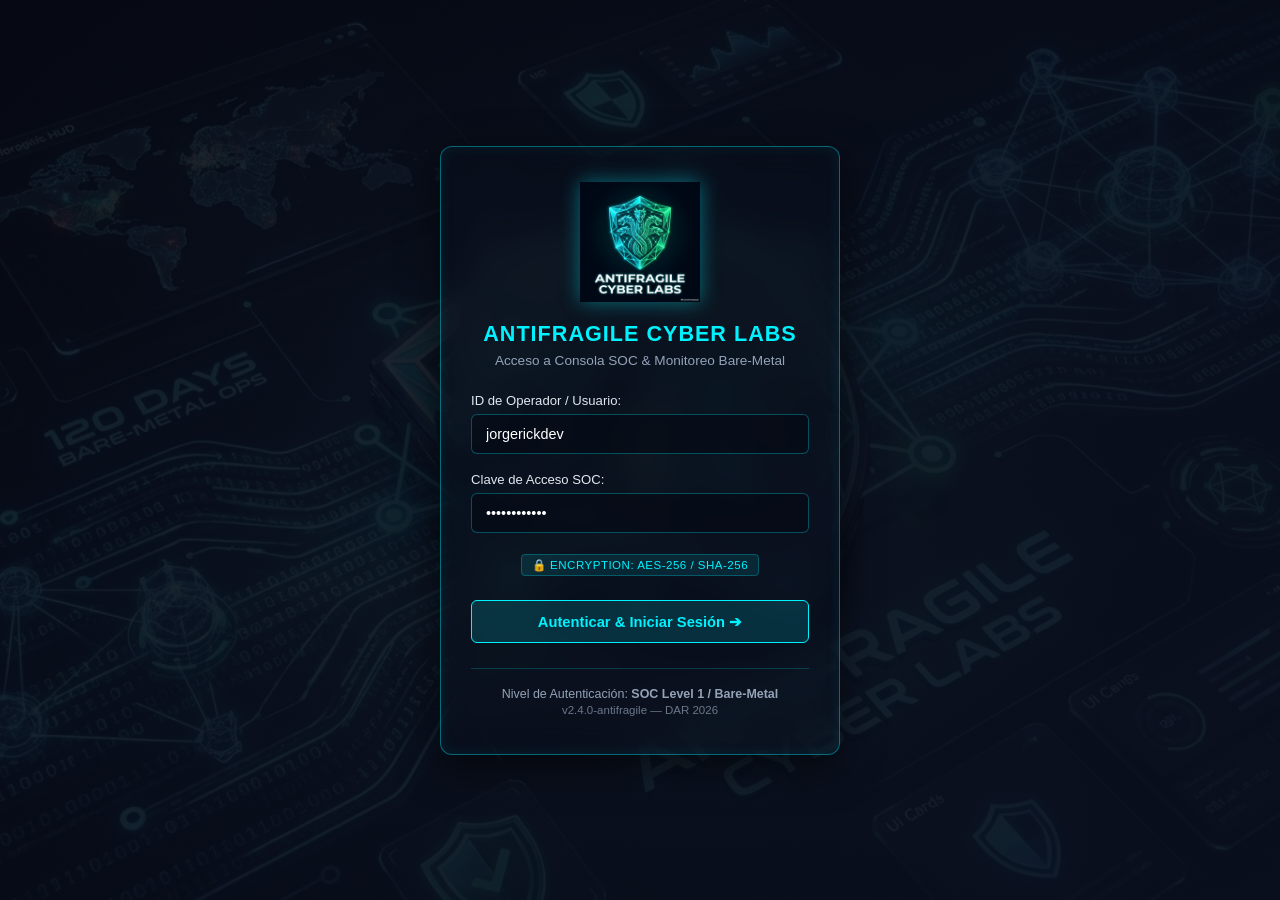
<file: index.html>
<!DOCTYPE html>
<html lang="es">
<head>
    <meta charset="UTF-8">
    <meta name="viewport" content="width=device-width, initial-scale=1.0">
    <title>Antifragile Cyber Labs | Acceso SOC</title>
    <!-- Estilos globales y de acceso -->
    <link rel="stylesheet" href="assets/css/global.css">
    <link rel="stylesheet" href="assets/css/index.css">
</head>
<body class="cuerpo-login">

    <div class="contenedor-login">
        <!-- Tarjeta de Acceso con Glassmorphism -->
        <main class="tarjeta-login">
            <div class="encabezado-login">
                <img src="assets/img/antifragile_cyber_labs_logo.png" alt="Logo Antifragile Cyber Labs" class="logo-login" width="120">
                <h1>ANTIFRAGILE CYBER LABS</h1>
                <p class="subtitulo-login">Acceso a Consola SOC & Monitoreo Bare-Metal</p>
            </div>

            <form action="dashboard.html" method="GET" class="formulario-login">
                <div class="grupo-campo">
                    <label for="usuario">ID de Operador / Usuario:</label>
                    <input type="text" id="usuario" name="usuario" value="jorgerickdev" required placeholder="Ej. jorgerickdev">
                </div>

                <div class="grupo-campo">
                    <label for="password">Clave de Acceso SOC:</label>
                    <input type="password" id="password" name="password" value="••••••••••••" required placeholder="Ingresa tu credencial">
                </div>

                <div class="bloque-estado-credencial">
                    <span class="badget-seguridad">🔒 ENCRYPTION: AES-256 / SHA-256</span>
                </div>

                <button type="submit" class="boton-ingresar">Autenticar & Iniciar Sesión ➔</button>
            </form>

            <footer class="pie-login">
                <p>Nivel de Autenticación: <strong>SOC Level 1 / Bare-Metal</strong></p>
                <p class="version-sistema">v2.4.0-antifragile — DAR 2026</p>
            </footer>
        </main>
    </div>

</body>
</html>
</file>
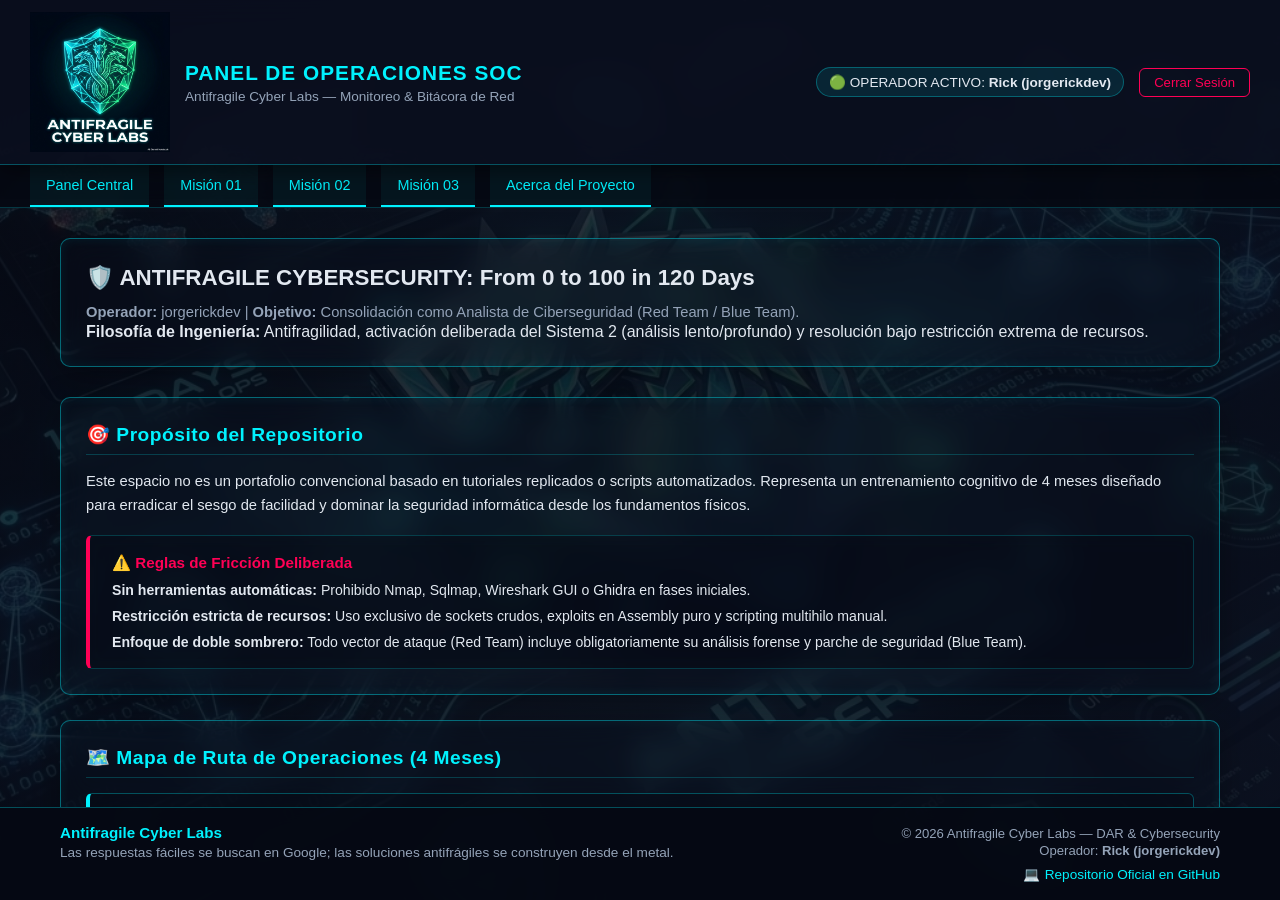
<file: acerca.html>
<!DOCTYPE html>
<html lang="es">
<head>
    <meta charset="UTF-8">
    <meta name="viewport" content="width=device-width, initial-scale=1.0">
    <title>Antifragile Cyber Labs | Acerca del Proyecto</title>
    <!-- Estilos globales, de dashboard y específicos de acerca -->
    <link rel="stylesheet" href="assets/css/global.css">
    <link rel="stylesheet" href="assets/css/dashboard.css">
    <link rel="stylesheet" href="assets/css/acerca.css">
</head>
<body class="cuerpo-dashboard cuerpo-acerca">

    <!-- Encabezado principal del panel (Fijo) -->
    <header class="encabezado-dashboard">
        <div class="bloque-identidad">
            <img src="assets/img/antifragile_cyber_labs_logo.png" alt="Logo Antifragile Cyber Labs" class="logo-dashboard" width="140">
            <div>
                <h1>PANEL DE OPERACIONES SOC</h1>
                <p>Antifragile Cyber Labs — Monitoreo & Bitácora de Red</p>
            </div>
        </div>
        <div class="bloque-operador">
            <span class="etiqueta-estado">🟢 OPERADOR ACTIVO: <strong>Rick (jorgerickdev)</strong></span>
            <a href="index.html" class="boton-cerrar-sesion">Cerrar Sesión</a>
        </div>
    </header>

    <!-- Barra de navegación principal (Fija) -->
    <nav class="barra-navegacion">
        <ul class="menu-navegacion">
            <li><a href="dashboard.html" class="enlace-nav activo" >Panel Central</a></li>
            <li><a href="mision-01.html" class="enlace-nav activo">Misión 01</a></li>
            <li><a href="mision-02.html" class="enlace-nav activo">Misión 02</a></li>
            <li><a href="mision-03.html" class="enlace-nav activo">Misión 03</a></li>
            <li><a href="acerca.html" class="enlace-nav activo">Acerca del Proyecto</a></li>
        </ul>
    </nav>

    <!-- Contenedor Principal (Única área con scroll interno) -->
    <main class="contenedor-principal">

        <!-- Encabezado del Manifiesto -->
        <section class="panel-bienvenida">
            <h2>🛡️ ANTIFRAGILE CYBERSECURITY: From 0 to 100 in 120 Days</h2>
            <p class="texto-resumen">
                <strong>Operador:</strong> jorgerickdev | <strong>Objetivo:</strong> Consolidación como Analista de Ciberseguridad (Red Team / Blue Team).
            </p>
            <p class="texto-instruccion">
                <strong>Filosofía de Ingeniería:</strong> Antifragilidad, activación deliberada del Sistema 2 (análisis lento/profundo) y resolución bajo restricción extrema de recursos.
            </p>
        </section>

        <!-- Propósito y Reglas de Fricción Deliberada -->
        <section class="panel-acerca-detalle">
            <h3>🎯 Propósito del Repositorio</h3>
            <p>
                Este espacio no es un portafolio convencional basado en tutoriales replicados o scripts automatizados. Representa un entrenamiento cognitivo de 4 meses diseñado para erradicar el sesgo de facilidad y dominar la seguridad informática desde los fundamentos físicos.
            </p>
            
            <div class="tarjeta-friccion">
                <h4>⚠️ Reglas de Fricción Deliberada</h4>
                <ul>
                    <li><strong>Sin herramientas automáticas:</strong> Prohibido Nmap, Sqlmap, Wireshark GUI o Ghidra en fases iniciales.</li>
                    <li><strong>Restricción estricta de recursos:</strong> Uso exclusivo de sockets crudos, exploits en Assembly puro y scripting multihilo manual.</li>
                    <li><strong>Enfoque de doble sombrero:</strong> Todo vector de ataque (Red Team) incluye obligatoriamente su análisis forense y parche de seguridad (Blue Team).</li>
                </ul>
            </div>
        </section>

        <!-- Mapa de Ruta de Operaciones -->
        <section class="panel-acerca-detalle">
            <h3>🗺️ Mapa de Ruta de Operaciones (4 Meses)</h3>
            
            <ul class="lista-mapa-ruta">
                <li>
                    <strong>Mes 1: Redes y Protocolos Bare-Metal</strong>
                    <p>Disección de tráfico a nivel de bits y evasión manual de firewalls utilizando sockets crudos en Python sin librerías externas.</p>
                </li>
                <li>
                    <strong>Mes 2: Ingeniería Inversa & Análisis de Memoria</strong>
                    <p>Control del flujo de ejecución en memoria, desarrollo de shellcodes x86_64 limpios y técnicas de bypass anti-debugging con GDB y C.</p>
                </li>
                <li>
                    <strong>Mes 3: Hacking Web & Criptoanálisis</strong>
                    <p>Explotación de vulnerabilidades lógicas complejas, automatización de SQLi ciega y ruptura de cifrados simétricos.</p>
                </li>
                <li>
                    <strong>Mes 4: Red & Blue Team Ops</strong>
                    <p>Simulación de adversarios con implantes C2 de bajo nivel, análisis forense de memoria RAM y threat hunting militar.</p>
                </li>
            </ul>
        </section>

        <!-- Stack Tecnológico & Próximo Hito -->
        <section class="panel-acerca-detalle">
            <div class="contenedor-stack-hito">
                <div class="bloque-stack">
                    <h3>🛠️ Tecnologías y Lenguajes</h3>
                    <ul>
                        <li><strong>Python:</strong> Scripting defensivo, análisis de sockets y automatización.</li>
                        <li><strong>C & Assembly x86_64:</strong> Arquitectura física y explotación de memoria baja.</li>
                        <li><strong>Go / Rust:</strong> Agentes de seguridad concurrentes y evasión estática.</li>
                        <li><strong>Bash / Coreutils:</strong> Análisis forense rápido y tuberías de datos.</li>
                    </ul>
                </div>
                
                <div class="bloque-hito">
                <h3>🚀 Próximo Hito: Ring 0 & IA</h3>
                <p><strong>Cognitive-Kernel-Labs:</strong> Fusión de seguridad a nivel de kernel con inteligencia artificial nativa en entornos de fricción bare-metal.</p>
                <p style="margin-top: 12px; font-size: 0.85rem;">
                <a href="https://github.com/jorgerickdev/Cognitive-Kernel-Labs" target="_blank" rel="noopener noreferrer" style="color: var(--color-primario); text-decoration: none; font-weight: 600; display: inline-flex; align-items: center; gap: 6px; transition: color 0.3s ease;">
            💻 <span>Explorar Proyecto en GitHub &rarr;</span>
        </a>
    </p>

            </div>
        </section>

    </main>

    <!-- Pie de página institucional (Fijo) -->
    <footer class="pie-pagina">
        <div class="contenedor-pie">
            <div class="seccion-acerca">
                <h4>Antifragile Cyber Labs</h4>
                <p>Las respuestas fáciles se buscan en Google; las soluciones antifrágiles se construyen desde el metal.</p>
            </div>
            <div class="seccion-creditos">
                <p>&copy; 2026 Antifragile Cyber Labs — DAR & Cybersecurity</p>
                <p class="autor-pie">Operador: <strong>Rick (jorgerickdev)</strong></p>
                <p style="margin-top: 8px;">
                    <a href="https://github.com/jorgerickdev/antifragile-cybersecurity-labs" target="_blank" rel="noopener noreferrer" style="color: var(--color-primario); text-decoration: none; font-size: 0.85rem; display: inline-flex; align-items: center; gap: 5px;">
                        💻 <span>Repositorio Oficial en GitHub</span>
                    </a>
                </p>
            </div>
        </div>
    </footer>

</body>
</html>
</file>
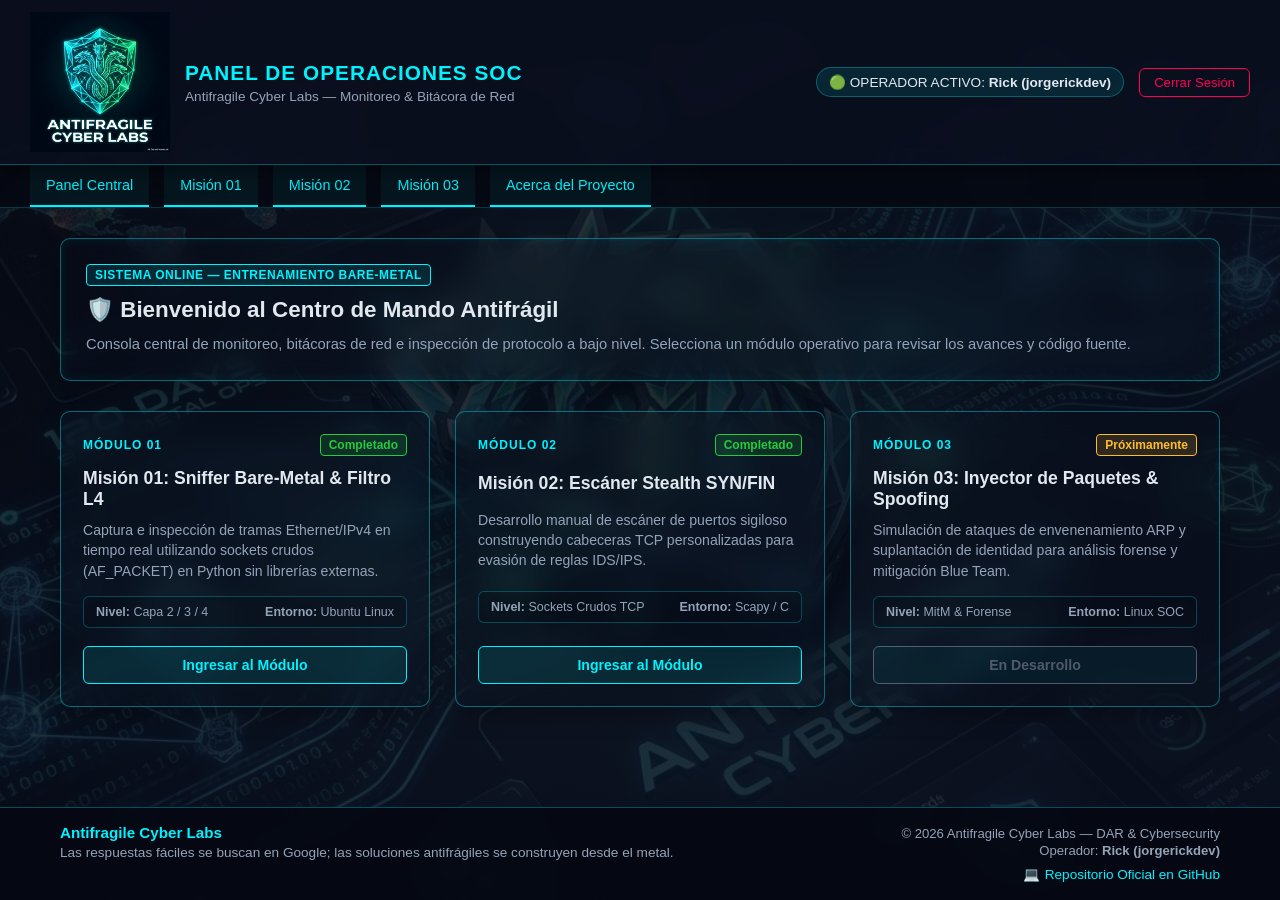
<file: dashboard.html>
<!DOCTYPE html>
<html lang="es">
<head>
    <meta charset="UTF-8">
    <meta name="viewport" content="width=device-width, initial-scale=1.0">
    <title>Antifragile Cyber Labs | Panel Central SOC</title>
    <!-- Estilos globales y específicos del Dashboard -->
    <link rel="stylesheet" href="assets/css/global.css">
    <link rel="stylesheet" href="assets/css/dashboard.css">
</head>
<body class="cuerpo-dashboard">

    <!-- Encabezado principal del panel (Fijo) -->
    <header class="encabezado-dashboard">
        <div class="bloque-identidad">
            <img src="assets/img/antifragile_cyber_labs_logo.png" alt="Logo Antifragile Cyber Labs" class="logo-dashboard" width="140">
            <div>
                <h1>PANEL DE OPERACIONES SOC</h1>
                <p>Antifragile Cyber Labs — Monitoreo & Bitácora de Red</p>
            </div>
        </div>
        <div class="bloque-operador">
            <span class="etiqueta-estado">🟢 OPERADOR ACTIVO: <strong>Rick (jorgerickdev)</strong></span>
            <a href="index.html" class="boton-cerrar-sesion">Cerrar Sesión</a>
        </div>
    </header>

    <!-- Barra de navegación principal (Fija) -->
    <nav class="barra-navegacion">
        <ul class="menu-navegacion">
            <li><a href="dashboard.html" class="enlace-nav activo">Panel Central</a></li>
            <li><a href="mision-01.html" class="enlace-nav activo">Misión 01</a></li>
            <li><a href="mision-02.html" class="enlace-nav activo">Misión 02</a></li>
            <li><a href="mision-03.html" class="enlace-nav activo">Misión 03</a></li>
            <li><a href="acerca.html" class="enlace-nav activo">Acerca del Proyecto</a></li>
        </ul>
    </nav>

    <!-- Contenedor Principal (Única área con scroll interno) -->
    <main class="contenedor-principal">

        <!-- Panel de Bienvenida y Estado del Sistema -->
        <section class="panel-bienvenida">
            <span class="badget-estado">SISTEMA ONLINE — ENTRENAMIENTO BARE-METAL</span>
            <h2>🛡️ Bienvenido al Centro de Mando Antifrágil</h2>
            <p class="texto-resumen">
                Consola central de monitoreo, bitácoras de red e inspección de protocolo a bajo nivel. Selecciona un módulo operativo para revisar los avances y código fuente.
            </p>
        </section>

        <!-- Tarjetas de Misiones de Operación -->
        <section class="seccion-misiones-grid">
            
            <!-- Misión 01 -->
            <article class="tarjeta-mision">
                <div class="encabezado-tarjeta">
                    <span class="tag-mision">MÓDULO 01</span>
                    <span class="estado-mision completado">Completado</span>
                </div>
                <h3>Misión 01: Sniffer Bare-Metal & Filtro L4</h3>
                <p>Captura e inspección de tramas Ethernet/IPv4 en tiempo real utilizando sockets crudos (AF_PACKET) en Python sin librerías externas.</p>
                <div class="metricas-tarjeta">
                    <span><strong>Nivel:</strong> Capa 2 / 3 / 4</span>
                    <span><strong>Entorno:</strong> Ubuntu Linux</span>
                </div>
                <a href="mision-01.html" class="boton-mision">Ingresar al Módulo</a>
            </article>

            <!-- Misión 02 -->
            <article class="tarjeta-mision">
                <div class="encabezado-tarjeta">
                    <span class="tag-mision">MÓDULO 02</span>
                    <span class="estado-mision completado">Completado</span>
                </div>
                <h3>Misión 02: Escáner Stealth SYN/FIN</h3>
                <p>Desarrollo manual de escáner de puertos sigiloso construyendo cabeceras TCP personalizadas para evasión de reglas IDS/IPS.</p>
                <div class="metricas-tarjeta">
                    <span><strong>Nivel:</strong> Sockets Crudos TCP</span>
                    <span><strong>Entorno:</strong> Scapy / C</span>
                </div>
                <a href="mision-02.html" class="boton-mision">Ingresar al Módulo</a>
            </article>

            <!-- Misión 03 -->
            <article class="tarjeta-mision">
                <div class="encabezado-tarjeta">
                    <span class="tag-mision">MÓDULO 03</span>
                    <span class="estado-mision pendiente">Próximamente</span>
                </div>
                <h3>Misión 03: Inyector de Paquetes & Spoofing</h3>
                <p>Simulación de ataques de envenenamiento ARP y suplantación de identidad para análisis forense y mitigación Blue Team.</p>
                <div class="metricas-tarjeta">
                    <span><strong>Nivel:</strong> MitM & Forense</span>
                    <span><strong>Entorno:</strong> Linux SOC</span>
                </div>
                <a href="mision-03.html" class="boton-mision deshabilitado">En Desarrollo</a>
            </article>

        </section>

    </main>

    <!-- Pie de página institucional (Fijo) -->
    <footer class="pie-pagina">
        <div class="contenedor-pie">
            <div class="seccion-acerca">
                <h4>Antifragile Cyber Labs</h4>
                <p>Las respuestas fáciles se buscan en Google; las soluciones antifrágiles se construyen desde el metal.</p>
            </div>
            <div class="seccion-creditos">
                <p>&copy; 2026 Antifragile Cyber Labs — DAR & Cybersecurity</p>
                <p class="autor-pie">Operador: <strong>Rick (jorgerickdev)</strong></p>
                <p style="margin-top: 8px;">
                    <a href="https://github.com/jorgerickdev/antifragile-cybersecurity-labs" target="_blank" rel="noopener noreferrer" style="color: var(--color-primario); text-decoration: none; font-size: 0.85rem; display: inline-flex; align-items: center; gap: 5px;">
                        💻 <span>Repositorio Oficial en GitHub</span>
                    </a>
                </p>
            </div>
        </div>
    </footer>

</body>
</html>
</file>
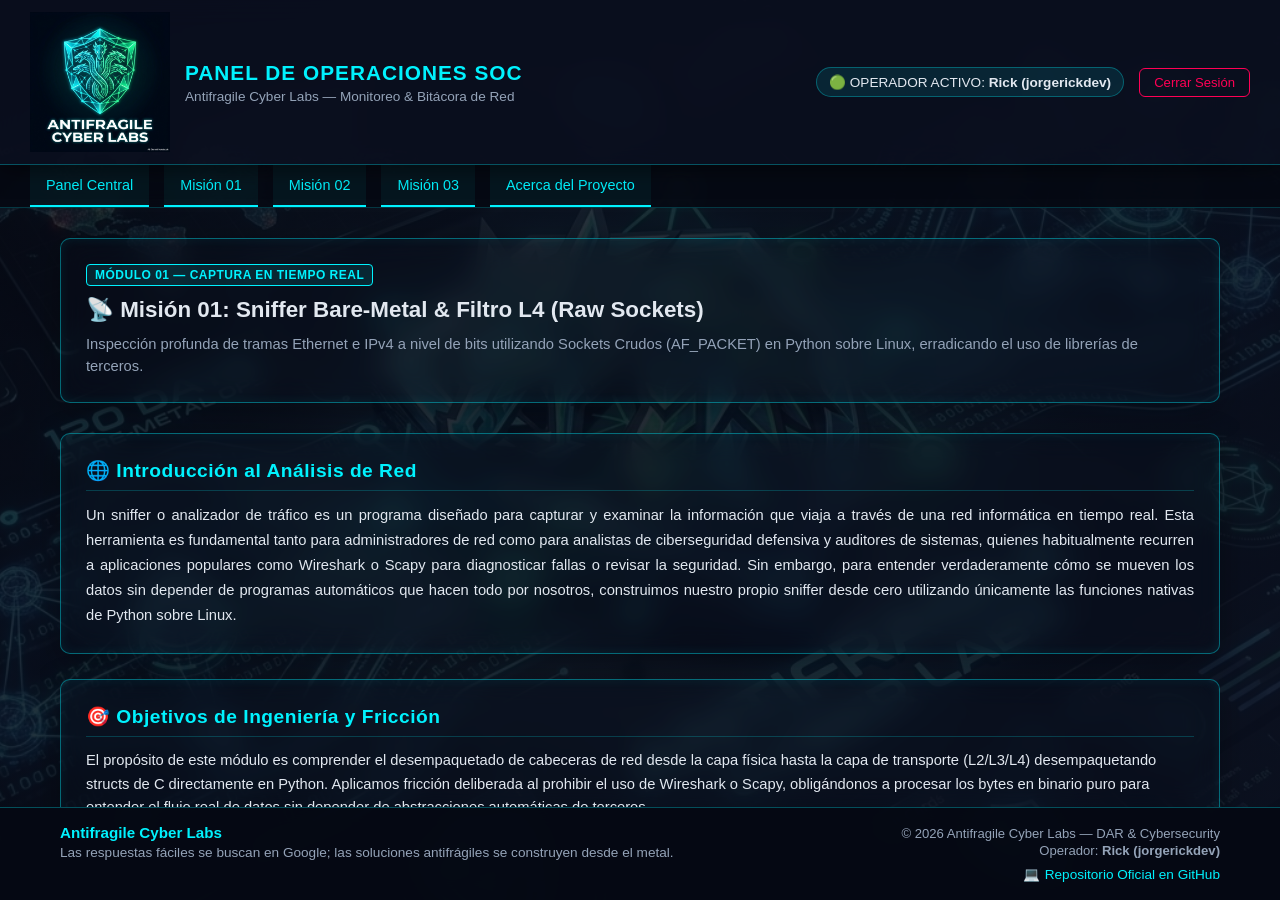
<file: mision-01.html>
<!DOCTYPE html>
<html lang="es">
<head>
    <meta charset="UTF-8">
    <meta name="viewport" content="width=device-width, initial-scale=1.0">
    <title>Antifragile Cyber Labs | Misión 01: Sniffer Bare-Metal</title>
    <!-- Estilos globales, de dashboard y específicos de misiones -->
    <link rel="stylesheet" href="assets/css/global.css">
    <link rel="stylesheet" href="assets/css/dashboard.css">
    <link rel="stylesheet" href="assets/css/misiones.css">
</head>
<body class="cuerpo-dashboard cuerpo-mision">

    <!-- Encabezado principal del panel (Fijo) -->
    <header class="encabezado-dashboard">
        <div class="bloque-identidad">
            <img src="assets/img/antifragile_cyber_labs_logo.png" alt="Logo Antifragile Cyber Labs" class="logo-dashboard" width="140">
            <div>
                <h1>PANEL DE OPERACIONES SOC</h1>
                <p>Antifragile Cyber Labs — Monitoreo & Bitácora de Red</p>
            </div>
        </div>
        <div class="bloque-operador">
            <span class="etiqueta-estado">🟢 OPERADOR ACTIVO: <strong>Rick (jorgerickdev)</strong></span>
            <a href="index.html" class="boton-cerrar-sesion">Cerrar Sesión</a>
        </div>
    </header>

    <!-- Barra de navegación principal (Fija) -->
    <nav class="barra-navegacion">
        <ul class="menu-navegacion">
            <li><a href="dashboard.html" class="enlace-nav activo">Panel Central</a></li>
            <li><a href="mision-01.html" class="enlace-nav activo">Misión 01</a></li>
            <li><a href="mision-02.html" class="enlace-nav activo">Misión 02</a></li>
            <li><a href="mision-03.html" class="enlace-nav activo">Misión 03</a></li>
            <li><a href="acerca.html" class="enlace-nav activo">Acerca del Proyecto</a></li>
        </ul>
    </nav>

    <!-- Contenedor Principal (Única área con scroll interno) -->
    <main class="contenedor-principal">

        <!-- Encabezado Principal de la Misión -->
        <section class="panel-bienvenida">
            <span class="badget-estado">MÓDULO 01 — CAPTURA EN TIEMPO REAL</span>
            <h2>📡 Misión 01: Sniffer Bare-Metal & Filtro L4 (Raw Sockets)</h2>
            <p class="texto-resumen">
                Inspección profunda de tramas Ethernet e IPv4 a nivel de bits utilizando Sockets Crudos (AF_PACKET) en Python sobre Linux, erradicando el uso de librerías de terceros.
            </p>
        </section>

        <!-- 1. Introducción al Análisis de Red -->
        <section class="panel-mision-detalle">
            <h3>🌐 Introducción al Análisis de Red</h3>
            <p class="texto-resumen" style="color: var(--color-texto); line-height: 1.7; text-align: justify;">
                Un sniffer o analizador de tráfico es un programa diseñado para capturar y examinar la información que viaja a través de una red informática en tiempo real. Esta herramienta es fundamental tanto para administradores de red como para analistas de ciberseguridad defensiva y auditores de sistemas, quienes habitualmente recurren a aplicaciones populares como Wireshark o Scapy para diagnosticar fallas o revisar la seguridad. Sin embargo, para entender verdaderamente cómo se mueven los datos sin depender de programas automáticos que hacen todo por nosotros, construimos nuestro propio sniffer desde cero utilizando únicamente las funciones nativas de Python sobre Linux.
            </p>
        </section>

        <!-- 2. Objetivos de Ingeniería y Fricción -->
        <section class="panel-mision-detalle">
            <h3>🎯 Objetivos de Ingeniería y Fricción</h3>
            <p style="margin-bottom: 15px;">
                El propósito de este módulo es comprender el desempaquetado de cabeceras de red desde la capa física hasta la capa de transporte (L2/L3/L4) desempaquetando structs de C directamente en Python. Aplicamos fricción deliberada al prohibir el uso de Wireshark o Scapy, obligándonos a procesar los bytes en binario puro para entender el flujo real de datos sin depender de abstracciones automáticas de terceros.
            </p>

            <div class="grid-conceptos">
                <div class="caja-concepto">
                    <h4>Ethernet (Capa 2)</h4>
                    <p>Desglose de MAC Origen, MAC Destino y EtherType (0x0800 para IPv4) directamente de la trama cruda.</p>
                </div>
                <div class="caja-concepto">
                    <h4>IP / TCP / UDP (Capa 3 y 4)</h4>
                    <p>Extracción manual de direcciones IP, números de puerto, banderas SYN/ACK y cálculo del Checksum sin Wireshark.</p>
                </div>
            </div>
        </section>

        <!-- 3. Código Fuente -->
        <section class="panel-mision-detalle">
            <h3>💻 Código Fuente: <code>sniffer.py</code></h3>
            
            <div class="tarjeta-friccion" style="margin-bottom: 20px;">
                <h4 style="color: var(--color-primario); margin-bottom: 10px;">¿Por qué desarrollamos este Sniffer en Python?</h4>
                <ol style="margin-left: 20px; color: var(--color-texto); line-height: 1.6; font-size: 0.88rem;">
                    <li><strong>Librería estándar nativa:</strong> Permite interactuar directamente con la interfaz del kernel Linux mediante llamadas a bajo nivel (<code>socket.AF_PACKET</code>) sin instalar paquetes de terceros.</li>
                    <li><strong>Manipulación binaria simplificada:</strong> El módulo nativo <code>struct</code> facilita la des-serialización de campos y cabeceras binarias (<code>struct.unpack</code>) con una sintaxis limpia e intuitiva.</li>
                    <li><strong>Desarrollo y prototipado ágil:</strong> Ofrece la velocidad ideal para laboratorios de auditoría y análisis forense rápido sin la complejidad de compilación manual de C.</li>
                </ol>
            </div>

            <pre class="bloque-codigo"><code>import socket
import struct
import sys

def main():
    # Validar argumento de puerto
    if len(sys.argv) < 2:
        print("Uso: sudo python3 sniffer.py <puerto>")
        sys.exit(1)
    filtro_puerto = int(sys.argv[1])

    try:
        conn = socket.socket(socket.AF_PACKET, socket.SOCK_RAW, socket.ntohs(3))
    except PermissionError:
        print("[-] Error: Se requieren privilegios de administrador (sudo).", file=sys.stderr)
        sys.exit(1)
    except AttributeError:
        print("[-] Error: AF_PACKET solo disponible en Linux.", file=sys.stderr)
        sys.exit(1)

    print(f"[+] Sniffer activo... Escuchando tráfico en el puerto {filtro_puerto}")

    while True:
        try:
            raw_data, addr = conn.recvfrom(65535)
        except KeyboardInterrupt:
            print("\n[+] Sniffer detenido por el usuario.")
            break

        if len(raw_data) < 14:
            continue

        # Cabecera Ethernet (14 bytes)
        eth_header = raw_data[:14]
        dest_mac, src_mac, eth_proto = struct.unpack('!6s6sH', eth_header)

        def format_mac(bytes_addr):
            return ':'.join(f'{b:02x}' for b in bytes_addr)

        # IPv4 (EtherType 0x0800)
        if eth_proto == 0x0800 and len(raw_data) >= 34:
            ip_header_raw = raw_data[14:34]
            ip_data = struct.unpack('!BBHHHBBH4s4s', ip_header_raw)

            version_ihl = ip_data[0]
            version = version_ihl >> 4
            ihl = (version_ihl & 0xF) * 4
            ttl = ip_data[5]
            protocol = ip_data[6]
            src_ip = socket.inet_ntoa(ip_data[8])
            dest_ip = socket.inet_ntoa(ip_data[9])

            proto_name = "OTRO"
            if protocol == 1:
                proto_name = "ICMP"
            elif protocol == 6:
                proto_name = "TCP"
            elif protocol == 17:
                proto_name = "UDP"

            src_port = dest_port = None

            # Extraer puertos si es TCP o UDP
            if protocol == 6 and len(raw_data) >= 14 + ihl + 20:
                tcp_header = raw_data[14+ihl:14+ihl+20]
                src_port, dest_port = struct.unpack('!HH', tcp_header[:4])
            elif protocol == 17 and len(raw_data) >= 14 + ihl + 8:
                udp_header = raw_data[14+ihl:14+ihl+8]
                src_port, dest_port = struct.unpack('!HH', udp_header[:4])

            # Filtrar por puerto
            if src_port == filtro_puerto or dest_port == filtro_puerto:
                print(f"\n[+] Trama Detectada:")
                print(f"    |- MAC Origen: {format_mac(src_mac)} -> MAC Destino: {format_mac(dest_mac)}")
                print(f"    |- IP Versión: {version} | Tamaño Cabecera: {ihl} bytes | TTL: {ttl}")
                print(f"    |- Protocolo: {proto_name} ({protocol})")
                print(f"    |- Ruta: {src_ip}:{src_port} -> {dest_ip}:{dest_port}")

if __name__ == "__main__":
    main()</code></pre>
        </section>

        <!-- 4. Bitácora de Salida SOC & Análisis Forense -->
        <section class="panel-mision-detalle">
            <h3>📊 Bitácora de Salida SOC & Análisis Forense</h3>

            <h4 style="color: var(--color-texto); margin-top: 15px; margin-bottom: 10px;">Montaje del Laboratorio de Prácticas</h4>
            <p>
                Para validar el funcionamiento del <em>sniffer</em> en un escenario real de red local, se estructuró un laboratorio físico compuesto por tres dispositivos:
            </p>
            <ol style="margin-left: 20px; color: var(--color-secundario); line-height: 1.6; font-size: 0.9rem; margin-bottom: 20px;">
                <li><strong>Tablet Android (Servidor Web):</strong> Se alojó una página web básica mediante un servidor HTTP local (IP <code>192.168.1.50</code>), haciéndola accesible para cualquier dispositivo dentro de la misma red Wi-Fi.</li>
                <li><strong>Laptop Windows 11 (Cliente Web):</strong> Actuó como el dispositivo cliente (IP <code>192.168.1.75</code>), generando peticiones web (HTTP GET en el puerto 80) dirigidas hacia la dirección IP de la tablet Android.</li>
                <li><strong>Laptop Ubuntu Linux (Nodo Sniffer SOC):</strong> Ejecutó el script <code>sniffer.py</code> en modo promiscuo (IP <code>192.168.1.100</code>), interceptando e inspeccionando las tramas binarias que circulaban por el medio físico sin interferir en la comunicación.</li>
            </ol>

            <h4 style="color: var(--color-texto); margin-bottom: 15px;">Diagrama del Laboratorio</h4>
                <div style="text-align: center; margin-bottom: 25px;">
                <img src="./assets/img/laboratorio_sniffer.png" alt="Laboratorio del Sniffer" style="width: 100%; max-width: 800px; height: auto; border-radius: 8px; border: 1px solid rgba(0, 242, 254, 0.4); box-shadow: 0 4px 20px rgba(0,0,0,0.5); display: block; margin: 0 auto;">
</div>

            <h4 style="color: var(--color-texto); margin-bottom: 10px;">Resultados de las Pruebas de Captura</h4>
            <div class="bloque-log-terminal">
                <div class="encabezado-log">REGISTRO DE CAPTURA EN LINUX UBUNTU (AF_PACKET) — PUERTO 80</div>
                <pre class="log-contenido">$ sudo python3 sniffer.py 80
[+] Sniffer activo... Escuchando tráfico en el puerto 80

[+] Trama Detectada:
    |- MAC Origen: A4:BB:6D:4E:10:99 -> MAC Destino: 00:15:5D:01:AF:22
    |- IP Versión: 4 | Tamaño Cabecera: 20 bytes | TTL: 128
    |- Protocolo: TCP (6)
    |- Ruta: 192.168.1.75:54322 -> 192.168.1.50:80

[+] Trama Detectada:
    |- MAC Origen: 00:15:5D:01:AF:22 -> MAC Destino: A4:BB:6D:4E:10:99
    |- IP Versión: 4 | Tamaño Cabecera: 20 bytes | TTL: 64
    |- Protocolo: TCP (6)
    |- Ruta: 192.168.1.50:80 -> 192.168.1.75:54322</pre>
            </div>

            <div class="caja-concepto" style="margin-top: 20px; border-left: 4px solid var(--color-exito);">
                <h4 style="color: var(--color-exito);">Explicación del Resultado</h4>
                <p>
                    El sniffer capturó exitosamente el intercambio bidireccional de paquetes HTTP en el puerto 80 entre el cliente Windows 11 y el servidor Android, validando la inspección de tramas Ethernet e IP sin alterar la comunicación.
                </p>
            </div>
        </section>

        <!-- 5. Conclusión de Defensa (Blue Team) -->
        <section class="panel-mision-detalle">
            <h3>🛡️ Conclusión de Defensa (Blue Team)</h3>
            <div class="tarjeta-friccion blue-team-note">
                <p style="color: var(--color-texto); line-height: 1.6; font-size: 0.92rem; margin: 0;">
                    El análisis de sockets crudos revela la huella exacta de conexiones iniciadas en la red local. Al inspeccionar manualmente las banderas TCP (SYN/ACK), el analista SOC puede detectar barridos de puertos y anomalías en la capa de red antes de que lleguen al espacio de usuario.
                </p>
            </div>
        </section>

    </main>

    <!-- Pie de página institucional (Fijo) -->
    <footer class="pie-pagina">
        <div class="contenedor-pie">
            <div class="seccion-acerca">
                <h4>Antifragile Cyber Labs</h4>
                <p>Las respuestas fáciles se buscan en Google; las soluciones antifrágiles se construyen desde el metal.</p>
            </div>
            <div class="seccion-creditos">
                <p>&copy; 2026 Antifragile Cyber Labs — DAR & Cybersecurity</p>
                <p class="autor-pie">Operador: <strong>Rick (jorgerickdev)</strong></p>
                <p style="margin-top: 8px;">
                    <a href="https://github.com/jorgerickdev/antifragile-cybersecurity-labs" target="_blank" rel="noopener noreferrer" style="color: var(--color-primario); text-decoration: none; font-size: 0.85rem; display: inline-flex; align-items: center; gap: 5px;">
                        💻 <span>Repositorio Oficial en GitHub</span>
                    </a>
                </p>
            </div>
        </div>
    </footer>

</body>
</html>
</file>
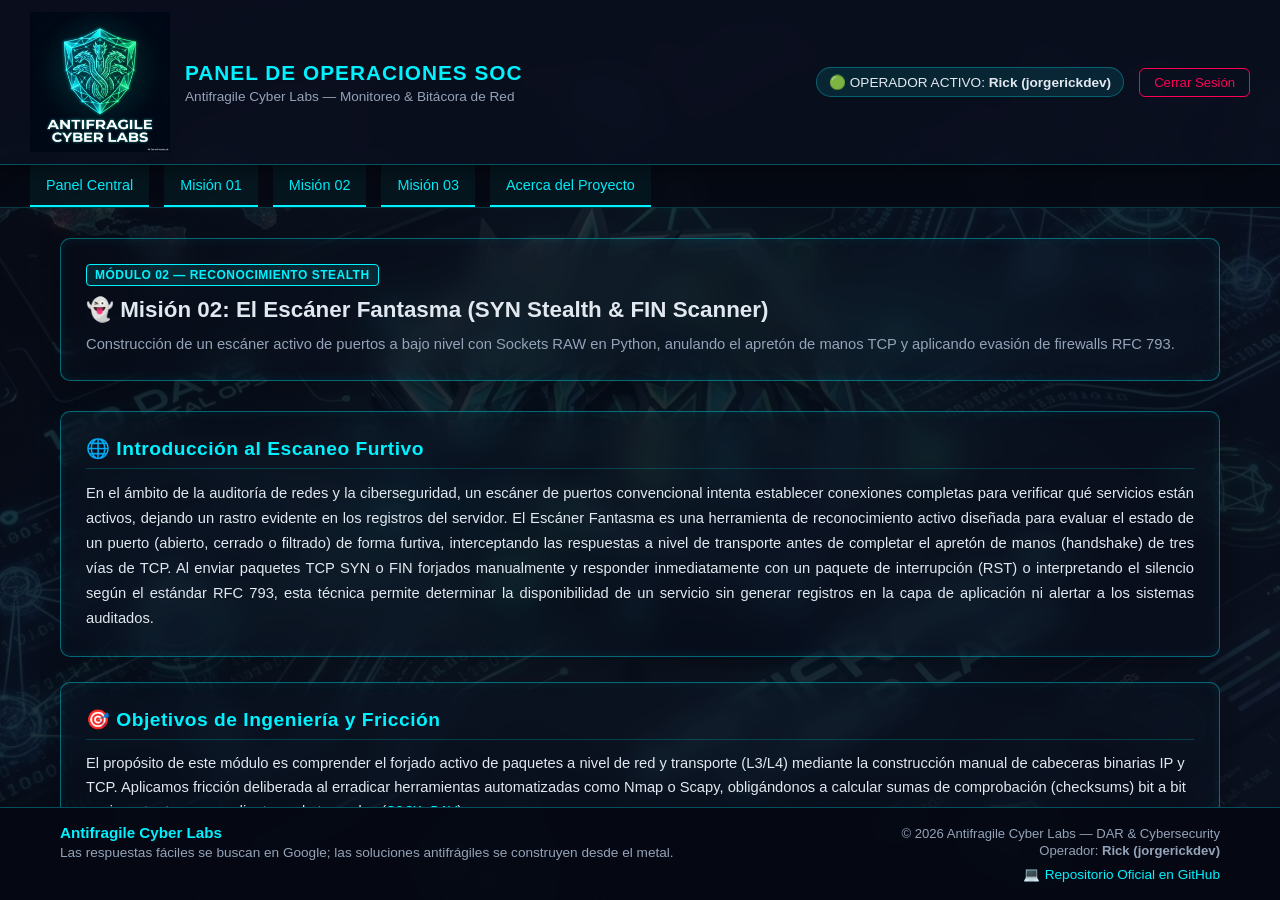
<file: mision-02.html>
<!DOCTYPE html>
<html lang="es">
<head>
    <meta charset="UTF-8">
    <meta name="viewport" content="width=device-width, initial-scale=1.0">
    <title>Antifragile Cyber Labs | Misión 02: El Escáner Fantasma</title>
    <!-- Estilos globales, de dashboard y específicos de misiones -->
    <link rel="stylesheet" href="assets/css/global.css">
    <link rel="stylesheet" href="assets/css/dashboard.css">
    <link rel="stylesheet" href="assets/css/misiones.css">
</head>
<body class="cuerpo-dashboard cuerpo-mision">

    <!-- Encabezado principal del panel (Fijo) -->
    <header class="encabezado-dashboard">
        <div class="bloque-identidad">
            <img src="assets/img/antifragile_cyber_labs_logo.png" alt="Logo Antifragile Cyber Labs" class="logo-dashboard" width="140">
            <div>
                <h1>PANEL DE OPERACIONES SOC</h1>
                <p>Antifragile Cyber Labs — Monitoreo & Bitácora de Red</p>
            </div>
        </div>
        <div class="bloque-operador">
            <span class="etiqueta-estado">🟢 OPERADOR ACTIVO: <strong>Rick (jorgerickdev)</strong></span>
            <a href="index.html" class="boton-cerrar-sesion">Cerrar Sesión</a>
        </div>
    </header>

    <!-- Barra de navegación principal (Fija) -->
    <nav class="barra-navegacion">
        <ul class="menu-navegacion">
            <li><a href="dashboard.html" class="enlace-nav activo">Panel Central</a></li>
            <li><a href="mision-01.html" class="enlace-nav activo">Misión 01</a></li>
            <li><a href="mision-02.html" class="enlace-nav activo">Misión 02</a></li>
            <li><a href="mision-03.html" class="enlace-nav activo">Misión 03</a></li>
            <li><a href="acerca.html" class="enlace-nav activo">Acerca del Proyecto</a></li>
        </ul>
    </nav>

    <!-- Contenedor Principal (Única área con scroll interno) -->
    <main class="contenedor-principal">

        <!-- Encabezado Principal de la Misión -->
        <section class="panel-bienvenida">
            <span class="badget-estado">MÓDULO 02 — RECONOCIMIENTO STEALTH</span>
            <h2>👻 Misión 02: El Escáner Fantasma (SYN Stealth & FIN Scanner)</h2>
            <p class="texto-resumen">
                Construcción de un escáner activo de puertos a bajo nivel con Sockets RAW en Python, anulando el apretón de manos TCP y aplicando evasión de firewalls RFC 793.
            </p>
        </section>

        <!-- 1. Introducción al Escaneo Furtivo -->
        <section class="panel-mision-detalle">
            <h3>🌐 Introducción al Escaneo Furtivo</h3>
            <p class="texto-resumen" style="color: var(--color-texto); line-height: 1.7; text-align: justify;">
                En el ámbito de la auditoría de redes y la ciberseguridad, un escáner de puertos convencional intenta establecer conexiones completas para verificar qué servicios están activos, dejando un rastro evidente en los registros del servidor. El Escáner Fantasma es una herramienta de reconocimiento activo diseñada para evaluar el estado de un puerto (abierto, cerrado o filtrado) de forma furtiva, interceptando las respuestas a nivel de transporte antes de completar el apretón de manos (handshake) de tres vías de TCP. Al enviar paquetes TCP SYN o FIN forjados manualmente y responder inmediatamente con un paquete de interrupción (RST) o interpretando el silencio según el estándar RFC 793, esta técnica permite determinar la disponibilidad de un servicio sin generar registros en la capa de aplicación ni alertar a los sistemas auditados.
            </p>
        </section>

        <!-- 2. Objetivos de Ingeniería y Fricción -->
         <section class="panel-mision-detalle">
            <h3>🎯 Objetivos de Ingeniería y Fricción</h3>
            <p style="margin-bottom: 15px; color: var(--color-texto); line-height: 1.6;">
                El propósito de este módulo es comprender el forjado activo de paquetes a nivel de red y transporte (L3/L4) mediante la construcción manual de cabeceras binarias IP y TCP. Aplicamos fricción deliberada al erradicar herramientas automatizadas como Nmap o Scapy, obligándonos a calcular sumas de comprobación (checksums) bit a bit y a inyectar tramas mediante sockets crudos (<code style="color: var(--color-primario);">SOCK_RAW</code>).
            </p>

            <div class="grid-conceptos">
                <div class="caja-concepto">
                    <h4>Escaneo SYN Stealth (Half-Open)</h4>
                    <p>
                        Envío de paquetes <code>SYN</code> para iniciar la negociación TCP. Al recibir un <code>SYN-ACK</code> (puerto abierto), se inyecta de inmediato un paquete <code>RST</code> para abortar la conexión antes de que la capa de aplicación registre el intento.
                    </p>
                </div>
                <div class="caja-concepto">
                    <h4>Escaneo FIN Stealth (RFC 793)</h4>
                    <p>
                        Técnica de evasión basada en el estándar RFC 793. Se envía un paquete <code>FIN</code> a un puerto silencioso: si el puerto está cerrado responde con <code>RST</code>; si está abierto, el sistema ignora el paquete (silencio), evadiendo firewalls simples sin estado.
                    </p>
                </div>
            </div>
        </section>

        <!-- 3. Código Fuente: scanner_fantasma.py -->
        <section class="panel-mision-detalle">
            <h3>💻 Código Fuente: <code>scanner_fantasma.py</code></h3>
            
            <div class="tarjeta-friccion" style="margin-bottom: 20px;">
                <h4 style="color: var(--color-primario); margin-bottom: 10px;">¿Por qué desarrollamos este Escáner en Python con Raw Sockets?</h4>
                <ol style="margin-left: 20px; color: var(--color-texto); line-height: 1.6; font-size: 0.88rem;">
                    <li><strong>Inyección activa con Sockets RAW (<code>SOCK_RAW</code>):</strong> Permite forjar las cabeceras binarias IP y TCP byte a byte y transmitirlas directamente a la tarjeta de red en Linux sin pasar por la pila estándar del sistema operativo.</li>
                    <li><strong>Cálculo de Checksum Binario (RFC 1071):</strong> Implementa manualmente el algoritmo de suma de comprobación complemento a uno sobre la pseudocabecera TCP, garantizando que los paquetes sean aceptados por los nodos remotos.</li>
                    <li><strong>Control Furtivo de Banderas (SYN/FIN/RST):</strong> Ofrece flexibilidad total para alternar entre escaneos Half-Open (SYN) e invisibles (FIN), inyectando paquetes <code>RST</code> de forma inmediata para abortar conexiones y no dejar registros de aplicación.</li>
                </ol>
            </div>

            <pre class="bloque-codigo"><code>import socket
import struct
import sys
import time

def checksum(msg):
    """Calcula el Checksum de Internet (RFC 1071) sobre bloques de 16 bits."""
    s = 0
    for i in range(0, len(msg), 2):
        if i + 1 < len(msg):
            w = (msg[i] << 8) + msg[i+1]
            s += w
        else:
            s += (msg[i] << 8)

    # Plegado de bits de acarreo
    s = (s >> 16) + (s & 0xffff)
    s += (s >> 16)
    s = ~s & 0xffff
    return s

def crear_cabecera_tcp(ip_origen, ip_destino, puerto_origen, puerto_destino, flag_type="SYN"):
    """Forja la cabecera TCP binaria de 20 bytes con su pseudo-cabecera IP para el Checksum."""
    seq = 4543261
    ack_seq = 0
    doff = 5  # Data Offset: 5 palabras de 32 bits = 20 bytes

    # Configuración de Banderas (Flags)
    fin = 1 if flag_type == "FIN" else 0
    syn = 1 if flag_type == "SYN" else 0
    rst = 1 if flag_type == "RST" else 0
    psh, ack, urg = 0, 0, 0

    offset_res = (doff << 4) + 0
    tcp_flags = fin + (syn << 1) + (rst << 2) + (psh << 3) + (ack << 4) + (urg << 5)
    window = 5840
    check = 0
    urg_ptr = 0

    # 1. Cabecera temporal con Checksum = 0
    tcp_header_temp = struct.pack('!HHLLBBHHH', 
                                  puerto_origen, puerto_destino, 
                                  seq, ack_seq, 
                                  offset_res, tcp_flags, 
                                  window, check, urg_ptr)

    # 2. Pseudo-Cabecera IP (12 bytes) requerida por el estándar TCP para el Checksum
    src_addr = socket.inet_aton(ip_origen)
    dst_addr = socket.inet_aton(ip_destino)
    placeholder = 0
    protocol = socket.IPPROTO_TCP
    tcp_length = len(tcp_header_temp)

    pseudo_header = struct.pack('!4s4sBBH', 
                                src_addr, dst_addr, 
                                placeholder, protocol, tcp_length)

    # 3. Calcular Checksum real sobre Pseudo-Cabecera + Cabecera TCP
    total_msg = pseudo_header + tcp_header_temp
    user_checksum = checksum(total_msg)

    # 4. Re-empaquetar la Cabecera TCP final con el Checksum correcto en Big-Endian
    tcp_header_final = struct.pack('!HHLLBBHHH', 
                                   puerto_origen, puerto_destino, 
                                   seq, ack_seq, 
                                   offset_res, tcp_flags, 
                                   window, user_checksum, urg_ptr)
                             
    return tcp_header_final

def escanear_puerto(target_ip, target_port, ip_origen="192.168.100.21", scan_type="SYN"):
    puerto_origen = 54321

    # Crear socket RAW para escuchar respuestas TCP del objetivo
    recv_socket = socket.socket(socket.AF_INET, socket.SOCK_RAW, socket.IPPROTO_TCP)
    recv_socket.settimeout(2.5)  # Esperar respuesta máximo 2.5 segundos

    # Crear socket RAW de inyección IP/TCP
    send_socket = socket.socket(socket.AF_INET, socket.SOCK_RAW, socket.IPPROTO_TCP)

    # Forjar paquete y enviar
    tcp_header = crear_cabecera_tcp(ip_origen, target_ip, puerto_origen, target_port, flag_type=scan_type)
    send_socket.sendto(tcp_header, (target_ip, target_port))
    print(f"[+] Paquete {scan_type} inyectado hacia {target_ip}:{target_port}...")

    # Bucle de escucha e interpretación de respuesta
    try:
        inicio = time.time()
        while True:
            if time.time() - inicio > 2.5:
                raise socket.timeout

            raw_data, addr = recv_socket.recvfrom(65565)
            
            # Filtrar solo paquetes provenientes de la IP objetivo
            if addr == target_ip:
                ihl = (raw_data & 0x0F) * 4
                src_port, dst_port, seq, ack, offset_res, flags = struct.unpack('!HHLLBB', raw_data[ihl:ihl+14])

                if src_port == target_port and dst_port == puerto_origen:
                    is_syn_ack = (flags & 0x12) == 0x12  # SYN (0x02) + ACK (0x10)
                    is_rst = (flags & 0x04) == 0x04      # RST (0x04)

                    if is_syn_ack:
                        print(f"🟢 [RESPUESTA SYN-ACK] Puerto {target_port} en {target_ip} está ABIERTO.")
                        # Enviar RST inmediato para abortar la conexión y no dejar log
                        rst_header = crear_cabecera_tcp(ip_origen, target_ip, puerto_origen, target_port, flag_type="RST")
                        send_socket.sendto(rst_header, (target_ip, target_port))
                        print("    └─ [ABORTADO] Se envió paquete RST para mantener el escaneo Stealth.")
                        return "OPEN"

                    elif is_rst:
                        print(f"🔴 [RESPUESTA RST] Puerto {target_port} en {target_ip} está CERRADO.")
                        return "CLOSED"

    except socket.timeout:
        if scan_type == "SYN":
            print(f"🟡 [TIMEOUT] Sin respuesta. El puerto {target_port} en {target_ip} está FILTRADO (Firewall / Drop).")
            return "FILTERED"
        elif scan_type == "FIN":
            print(f"👻 [RFC 793 SILENCIO] Sin respuesta en modo FIN. El puerto {target_port} en {target_ip} está ABIERTO/STEALTH.")
            return "OPEN|STEALTH"
    finally:
        send_socket.close()
        recv_socket.close()

if __name__ == '__main__':
    print("=" * 65)
    print("      GHOST SCANNER - Escáner Stealth Bare-Metal (Python RAW)")
    print("=" * 65)

    if len(sys.argv) < 2:
        print("Uso: sudo python3 ghost_scanner.py <IP>:<PUERTO> [SYN|FIN]")
        print("Ejemplo 1: sudo python3 ghost_scanner.py 192.168.100.13:8080")
        print("Ejemplo 2: sudo python3 ghost_scanner.py 192.168.100.13:8080 FIN")
        sys.exit(1)

    target_arg = sys.argv[5]
    scan_mode = sys.argv[1].upper() if len(sys.argv) > 2 else "SYN"

    if ":" in target_arg:
        target_ip, target_port = target_arg.split(":")
        target_port = int(target_port)
    else:
        target_ip = target_arg
        target_port = 8080

    IP_LOCAL_UBUNTU = "192.168.100.21"
    escanear_puerto(target_ip, target_port, ip_origen=IP_LOCAL_UBUNTU, scan_type=scan_mode)</code></pre>
        </section>


        <!-- 4. Bitácora de Salida SOC & Evidencias -->
    <section class="panel-mision-detalle">
            <h3>📊 Bitácora de Salida SOC & Evidencias</h3>

            <h4 style="color: var(--color-texto); margin-top: 15px; margin-bottom: 10px;">Montaje del Laboratorio de Prácticas</h4>
            <p>
                Para validar el comportamiento del <em>Escáner Fantasma</em> a nivel de sockets crudos, se estructuró un laboratorio controlado compuesto por dos dispositivos principales:
            </p>
            <ol style="margin-left: 20px; color: var(--color-secundario); line-height: 1.6; font-size: 0.9rem; margin-bottom: 20px;">
                <li><strong>Tablet Android con Termux (Servidor Objetivo):</strong> Dispositivo con IP <code>192.168.100.13</code> ejecutando un servidor web básico en Python sobre el puerto <code>8080</code>.</li>
                <li><strong>Laptop Ubuntu Linux (Nodo Escáner SOC):</strong> Dispositivo auditor con IP <code>192.168.100.21</code> ejecutando el script <code>ghost_scanner.py</code> con privilegios de superusuario (sudo).</li>
                <li><strong>Puertos Auditados:</strong> Puerto <code>8080</code> (para verificar la respuesta <code>SYN-ACK</code> y posterior corte <code>RST</code> en puerto abierto) y puerto <code>9999</code> (para confirmar la respuesta inmediata <code>RST</code> en puerto cerrado).</li>
            </ol>

            <h4 style="color: var(--color-texto); margin-bottom: 15px;">Diagrama de Topología del Laboratorio</h4>
            <div style="text-align: center; margin-bottom: 25px;">
                <img src="assets/img/laboratorio_fantasma.png" alt="Laboratorio del Escáner Fantasma" style="max-width: 100%; border-radius: 8px; border: 1px solid rgba(0, 242, 254, 0.4); box-shadow: 0 4px 20px rgba(0,0,0,0.5);">
            </div>

            <h4 style="color: var(--color-texto); margin-bottom: 10px;">Resultados de las Pruebas de Escaneo</h4>
            <div class="bloque-log-terminal">
                <div class="encabezado-log">REGISTRO DE EJECUCIÓN STEALTH EN LINUX UBUNTU (SOCK_RAW)</div>
                <pre class="log-contenido">$ sudo python3 ghost_scanner.py 192.168.100.13:8080 SYN
=================================================================
      GHOST SCANNER - Escáner Stealth Bare-Metal (Python RAW)
=================================================================
[+] Paquete SYN inyectado hacia 192.168.100.13:8080...
🟢 [RESPUESTA SYN-ACK] Puerto 8080 en 192.168.100.13 está ABIERTO.
    └─ [ABORTADO] Se envió paquete RST para mantener el escaneo Stealth.

$ sudo python3 ghost_scanner.py 192.168.100.13:9999 SYN
=================================================================
      GHOST SCANNER - Escáner Stealth Bare-Metal (Python RAW)
=================================================================
[+] Paquete SYN inyectado hacia 192.168.100.13:9999...
🔴 [RESPUESTA RST] Puerto 9999 en 192.168.100.13 está CERRADO.</pre>
            </div>

            <h4 style="color: var(--color-texto); margin-top: 25px; margin-bottom: 15px;">Captura de Evidencia del Escáner</h4>
            <div style="text-align: center; margin-bottom: 20px;">
                <img src="assets/img/evidencia_ghost.png" alt="Evidencia de captura Ghost Scanner" style="max-width: 100%; border-radius: 8px; border: 1px solid rgba(0, 242, 254, 0.4); box-shadow: 0 4px 20px rgba(0,0,0,0.5);">
            </div>

            <div class="caja-concepto" style="margin-top: 20px; border-left: 4px solid var(--color-exito);">
                <h4 style="color: var(--color-exito);">Explicación del Resultado</h4>
                <p>
                    El escáner verificó el puerto 8080 como abierto e inmediatamente inyectó un paquete RST para cortar la conexión sin registrar la sesión en el servidor Termux. En el puerto 9999, la recepción del paquete RST confirmó que el puerto estaba cerrado.
                </p>
            </div>
        </section>

        <!-- 5. Conclusión de Defensa (Blue Team & Red Team) -->
        <section class="panel-mision-detalle">
            <h3>🛡️ / ⚔️ Conclusiones de Operación (SOC vs Red Team)</h3>
            
            <div class="grid-conceptos" style="grid-template-columns: repeat(auto-fit, minmax(300px, 1fr)); gap: 20px;">
                <!-- Tarjeta Blue Team -->
                <div class="bloque-friccion blue-team" style="margin-bottom: 0;">
                    <h4 style="color: var(--color-hover); margin-bottom: 10px;">🛡️ Visión Defensiva (Blue Team / SOC)</h4>
                    <p style="color: var(--color-texto); line-height: 1.6; font-size: 0.88rem; margin: 0;">
                        A pesar de evitar el registro en la capa de aplicación al no completar el apretón de manos TCP, el escaneo furtivo deja huellas inconfundibles en la capa de red. Los cortafuegos con estado (Stateful Firewalls) y los sistemas IDS/IPS detectan rápidamente paquetes SYN no seguidos de tráfico legítimo, paquetes RST huérfanos o tramas FIN fuera de estado, permitiendo al equipo SOC correlacionar estas anomalías y bloquear la IP exploradora mediante reglas dinámicas.
                    </p>
                </div>

                <!-- Tarjeta Red Team -->
                <div class="bloque-friccion" style="margin-bottom: 0; border-left-color: var(--color-alerta);">
                    <h4 style="color: var(--color-alerta); margin-bottom: 10px;">⚔️ Visión Ofensiva (Red Team)</h4>
                    <p style="color: var(--color-texto); line-height: 1.6; font-size: 0.88rem; margin: 0;">
                        Desde el punto de vista del Red Team, la inyección manual de tramas mediante sockets crudos otorga un control total sobre las firmas de red, permitiendo evadir la detección basada en patrones predeterminados de herramientas comerciales. Sin embargo, para mantener el anonimato operativo real, el auditor debe aleatorizar los intervalos de tiempo y la secuencia de puertos para evitar activar alertas por umbral de tráfico en los sistemas de monitoreo.
                    </p>
                </div>
            </div>
        </section>

    </main>

    <!-- Pie de página institucional (Fijo) -->
    <footer class="pie-pagina">
        <div class="contenedor-pie">
            <div class="seccion-acerca">
                <h4>Antifragile Cyber Labs</h4>
                <p>Las respuestas fáciles se buscan en Google; las soluciones antifrágiles se construyen desde el metal.</p>
            </div>
            <div class="seccion-creditos">
                <p>&copy; 2026 Antifragile Cyber Labs — DAR & Cybersecurity</p>
                <p class="autor-pie">Operador: <strong>Rick (jorgerickdev)</strong></p>
                <p style="margin-top: 8px;">
                    <a href="https://github.com/jorgerickdev/antifragile-cybersecurity-labs" target="_blank" rel="noopener noreferrer" style="color: var(--color-primario); text-decoration: none; font-size: 0.85rem; display: inline-flex; align-items: center; gap: 5px;">
                        💻 <span>Repositorio Oficial en GitHub</span>
                    </a>
                </p>
            </div>
        </div>
    </footer>

</body>
</html>
</file>
<file: assets/css/global.css>
/* ==========================================================================
   Antifragile Cyber Labs — Estilos Globales (global.css)
   ========================================================================== */

/* --- Variables de Color y Tema Cyber Dark --- */
:root {
    --color-fondo: #060913;
    --color-tarjeta: rgba(10, 15, 30, 0.28);
    --color-primario: #00f2fe;
    --color-secundario: #94a3b8;
    --color-texto: #e2e8f0;
    --color-borde: rgba(0, 242, 254, 0.4);
    --color-error: #ff0055;
    --color-exito: #27c93f;
    --color-advertencia: #ffbd2e;
}

/* --- Reset Básico --- */
*, *::before, *::after {
    box-sizing: border-box;
    margin: 0;
    padding: 0;
}

/* --- 1. Estructura de Consola SOC a Pantalla Completa (100vh) --- */
html, body.cuerpo-dashboard {
    height: 100vh;
    margin: 0;
    padding: 0;
    overflow: hidden; /* Congela la ventana completa para evitar scroll de página */
    display: flex;
    flex-direction: column;
    color: var(--color-texto);
    font-family: 'Segoe UI', Tahoma, Geneva, Verdana, sans-serif;
    background-color: var(--color-fondo);
}

/* --- 2. Header Fijo Inmóvil (Arriba) --- */
.encabezado-dashboard {
    flex-shrink: 0;
    display: flex;
    justify-content: space-between;
    align-items: center;
    padding: 12px 30px;
    background-color: rgba(10, 15, 30, 0.90);
    backdrop-filter: blur(14px);
    -webkit-backdrop-filter: blur(14px);
    border-bottom: 1px solid rgba(0, 242, 254, 0.3);
    box-shadow: 0 4px 20px rgba(0, 0, 0, 0.5);
    z-index: 1000;
}

.bloque-identidad {
    display: flex;
    align-items: center;
    gap: 15px;
}

.bloque-identidad h1 {
    font-size: 1.3rem;
    color: var(--color-primario);
    margin: 0 0 4px 0;
    letter-spacing: 1px;
}

.bloque-identidad p {
    font-size: 0.85rem;
    color: var(--color-secundario);
    margin: 0;
}

.bloque-operador {
    display: flex;
    align-items: center;
    gap: 15px;
}

.etiqueta-estado {
    font-size: 0.85rem;
    background-color: rgba(0, 242, 254, 0.1);
    border: 1px solid rgba(0, 242, 254, 0.3);
    padding: 6px 12px;
    border-radius: 20px;
    color: var(--color-texto);
}

.boton-cerrar-sesion {
    color: var(--color-error);
    border: 1px solid var(--color-error);
    padding: 6px 14px;
    border-radius: 6px;
    text-decoration: none;
    font-size: 0.82rem;
    transition: all 0.3s ease;
}

.boton-cerrar-sesion:hover {
    background-color: var(--color-error);
    color: #ffffff;
}

/* --- 3. Barra de Navegación Fija Inmóvil --- */
.barra-navegacion {
    flex-shrink: 0;
    background-color: rgba(6, 9, 19, 0.92);
    backdrop-filter: blur(12px);
    -webkit-backdrop-filter: blur(12px);
    border-bottom: 1px solid rgba(0, 242, 254, 0.2);
    padding: 0 30px;
    z-index: 999;
}

.menu-navegacion {
    list-style: none;
    display: flex;
    gap: 15px;
    margin: 0;
    padding: 0;
}

.enlace-nav {
    display: inline-block;
    padding: 12px 16px;
    color: var(--color-secundario);
    text-decoration: none;
    font-size: 0.9rem;
    font-weight: 500;
    border-bottom: 2px solid transparent;
    transition: all 0.3s ease;
}

.enlace-nav:hover, 
.enlace-nav.activo {
    color: var(--color-primario);
    border-bottom-color: var(--color-primario);
    background-color: rgba(0, 242, 254, 0.05);
}

/* --- 4. Contenedor Principal: ÚNICA ZONA CON SCROLL INTERNO --- */
.contenedor-principal {
    flex: 1;
    overflow-y: auto;
    max-width: 1200px;
    width: 100%;
    margin: 0 auto;
    padding: 30px 20px;
    box-sizing: border-box;
}

/* --- 5. Pie de Página Fijo Inmóvil (Abajo) --- */
.pie-pagina {
    flex-shrink: 0;
    background-color: rgba(6, 9, 19, 0.95);
    backdrop-filter: blur(10px);
    border-top: 1px solid rgba(0, 242, 254, 0.3);
    padding: 16px 0;
    z-index: 1000;
}

.contenedor-pie {
    max-width: 1200px;
    margin: 0 auto;
    padding: 0 20px;
    display: flex;
    justify-content: space-between;
    flex-wrap: wrap;
    gap: 20px;
}

.seccion-acerca h4 {
    color: var(--color-primario);
    margin: 0 0 4px 0;
    font-size: 0.95rem;
}

.seccion-acerca p {
    color: var(--color-secundario);
    font-size: 0.85rem;
    margin: 0;
}

.seccion-creditos {
    text-align: right;
    color: var(--color-secundario);
    font-size: 0.82rem;
}

.seccion-creditos p {
    margin: 2px 0;
}

/* --- 6. Personalización de la Barra de Scroll Interna (Estilo Cyber Dark) --- */
.contenedor-principal::-webkit-scrollbar {
    width: 8px;
}

.contenedor-principal::-webkit-scrollbar-track {
    background: rgba(6, 9, 19, 0.5);
}

.contenedor-principal::-webkit-scrollbar-thumb {
    background: rgba(0, 242, 254, 0.3);
    border-radius: 4px;
}

.contenedor-principal::-webkit-scrollbar-thumb:hover {
    background: var(--color-primario);
}

/* Estructura base de navegación */
.navegacion-principal {
    display: flex;
    align-items: center;
    gap: 12px;
    flex-wrap: wrap; /* Permite que si no caben en una línea, bajen limpiamente */
}

/* Ajustes específicos para pantallas de celular */
@media (max-width: 768px) {
    .cabecera-principal {
        flex-direction: column; /* Apila el logo/título y la navegación */
        gap: 12px;
        text-align: center;
        padding: 12px;
    }

    .navegacion-principal {
        justify-content: center;
        width: 100%;
        gap: 6px;
    }

    .enlace-nav {
        font-size: 0.78rem;   /* Tamaño adecuado para pantallas de móvil */
        padding: 6px 10px;
        white-space: nowrap;  /* Evita saltos de línea dentro del botón */
    }
}
</file>
<file: assets/css/index.css>
/* ==========================================================================
   Antifragile Cyber Labs — Estilos de Pantalla de Inicio / Login (index.css)
   ========================================================================== */

/* --- Fondo Centrado para Pantalla de Login --- */
body.cuerpo-login {
    height: 100vh;
    margin: 0;
    padding: 0;
    display: flex;
    justify-content: center;
    align-items: center;
    background: linear-gradient(
        135deg,
        rgba(6, 9, 19, 0.88),
        rgba(10, 15, 30, 0.94)
    ), url('../img/antifragile_cyber_acerca_banner.png') no-repeat center center fixed;
    background-size: cover;
    font-family: 'Segoe UI', Tahoma, Geneva, Verdana, sans-serif;
    color: var(--color-texto);
}

.contenedor-login {
    width: 100%;
    max-width: 440px;
    padding: 20px;
    box-sizing: border-box;
}

/* --- Tarjeta de Login Ultra-Translúcida con Borde Neón --- */
.tarjeta-login {
    background-color: rgba(10, 15, 30, 0.35);
    backdrop-filter: blur(16px);
    -webkit-backdrop-filter: blur(16px);
    border: 1px solid rgba(0, 242, 254, 0.4);
    border-radius: 12px;
    padding: 35px 30px;
    box-shadow: 0 12px 40px rgba(0, 0, 0, 0.6), inset 0 0 15px rgba(0, 242, 254, 0.08);
    text-align: center;
}

.encabezado-login .logo-login {
    margin-bottom: 15px;
    filter: drop-shadow(0 0 10px rgba(0, 242, 254, 0.4));
}

.encabezado-login h1 {
    font-size: 1.35rem;
    color: var(--color-primario);
    margin: 0 0 6px 0;
    letter-spacing: 1px;
}

.subtitulo-login {
    font-size: 0.85rem;
    color: var(--color-secundario);
    margin: 0 0 25px 0;
}

/* --- Formulario de Entrada --- */
.formulario-login {
    display: flex;
    flex-direction: column;
    gap: 18px;
    text-align: left;
}

.grupo-campo {
    display: flex;
    flex-direction: column;
    gap: 6px;
}

.grupo-campo label {
    font-size: 0.82rem;
    color: var(--color-texto);
    font-weight: 500;
}

.grupo-campo input {
    background-color: rgba(6, 9, 19, 0.6);
    border: 1px solid rgba(0, 242, 254, 0.3);
    border-radius: 6px;
    padding: 11px 14px;
    color: #ffffff;
    font-size: 0.9rem;
    outline: none;
    transition: all 0.3s ease;
}

.grupo-campo input:focus {
    border-color: var(--color-primario);
    box-shadow: 0 0 12px rgba(0, 242, 254, 0.3);
    background-color: rgba(6, 9, 19, 0.8);
}

.bloque-estado-credencial {
    text-align: center;
    margin: 4px 0;
}

.badget-seguridad {
    font-size: 0.72rem;
    color: var(--color-primario);
    background-color: rgba(0, 242, 254, 0.1);
    border: 1px solid rgba(0, 242, 254, 0.25);
    padding: 4px 10px;
    border-radius: 4px;
    letter-spacing: 0.5px;
}

.boton-ingresar {
    background-color: rgba(0, 242, 254, 0.15);
    color: var(--color-primario);
    border: 1px solid var(--color-primario);
    padding: 12px;
    border-radius: 6px;
    font-weight: bold;
    font-size: 0.92rem;
    cursor: pointer;
    transition: all 0.3s ease;
    margin-top: 5px;
}

.boton-ingresar:hover {
    background-color: var(--color-primario);
    color: #060913;
    box-shadow: 0 0 20px rgba(0, 242, 254, 0.5);
}

/* --- Pie de la Tarjeta --- */
.pie-login {
    margin-top: 25px;
    padding-top: 15px;
    border-top: 1px solid rgba(0, 242, 254, 0.2);
    font-size: 0.78rem;
    color: var(--color-secundario);
}

.pie-login p {
    margin: 3px 0;
}

.version-sistema {
    font-size: 0.72rem;
    opacity: 0.7;
}
</file>
<file: assets/css/dashboard.css>
/* ==========================================================================
   Antifragile Cyber Labs — Estilos del Dashboard Central (dashboard.css)
   ========================================================================== */

/* --- Fondo General con Imagen Única de Pantalla Completa --- */
body.cuerpo-dashboard {
    background: linear-gradient(
        135deg,
        rgba(6, 9, 19, 0.82),
        rgba(10, 15, 30, 0.88)
    ), url('../img/antifragile_cyber_acerca_banner.png') no-repeat center center fixed;
    background-size: cover;
}

/* --- Panel de Bienvenida (Efecto Cristal Ultra-Translúcido) --- */
.panel-bienvenida {
    background-color: rgba(10, 15, 30, 0.28);
    backdrop-filter: blur(14px);
    -webkit-backdrop-filter: blur(14px);
    border: 1px solid rgba(0, 242, 254, 0.4);
    border-radius: 10px;
    padding: 25px;
    margin-bottom: 30px;
    box-shadow: 0 8px 32px rgba(0, 0, 0, 0.3), inset 0 0 12px rgba(0, 242, 254, 0.08);
}

.badget-estado {
    display: inline-block;
    font-size: 0.75rem;
    font-weight: bold;
    color: var(--color-primario);
    background-color: rgba(0, 242, 254, 0.1);
    border: 1px solid var(--color-primario);
    padding: 3px 8px;
    border-radius: 4px;
    margin-bottom: 10px;
    letter-spacing: 0.5px;
}

.panel-bienvenida h2 {
    color: var(--color-texto);
    margin: 0 0 10px 0;
    font-size: 1.4rem;
}

.texto-resumen {
    color: var(--color-secundario);
    font-size: 0.92rem;
    line-height: 1.5;
    margin: 0;
}

/* --- Grilla de Tarjetas de Misiones --- */
.seccion-misiones-grid {
    display: grid;
    grid-template-columns: repeat(auto-fit, minmax(320px, 1fr));
    gap: 25px;
}

.tarjeta-mision {
    background-color: rgba(10, 15, 30, 0.28);
    backdrop-filter: blur(14px);
    -webkit-backdrop-filter: blur(14px);
    border: 1px solid rgba(0, 242, 254, 0.4);
    border-radius: 10px;
    padding: 22px;
    display: flex;
    flex-direction: column;
    justify-content: space-between;
    box-shadow: 0 8px 24px rgba(0, 0, 0, 0.3);
    transition: transform 0.3s ease, border-color 0.3s ease, box-shadow 0.3s ease, background-color 0.3s ease;
}

.tarjeta-mision:hover {
    transform: translateY(-5px);
    border-color: var(--color-primario);
    box-shadow: 0 12px 30px rgba(0, 242, 254, 0.35);
    background-color: rgba(10, 15, 30, 0.45);
}

.encabezado-tarjeta {
    display: flex;
    justify-content: space-between;
    align-items: center;
    margin-bottom: 12px;
}

.tag-mision {
    font-size: 0.75rem;
    color: var(--color-primario);
    font-weight: bold;
    letter-spacing: 1px;
}

.estado-mision {
    font-size: 0.75rem;
    padding: 3px 8px;
    border-radius: 4px;
    font-weight: bold;
}

.estado-mision.completado {
    background-color: rgba(39, 201, 63, 0.15);
    color: #27c93f;
    border: 1px solid #27c93f;
}

.estado-mision.pendiente {
    background-color: rgba(255, 189, 46, 0.15);
    color: #ffbd2e;
    border: 1px solid #ffbd2e;
}

.tarjeta-mision h3 {
    color: var(--color-texto);
    font-size: 1.1rem;
    margin: 0 0 10px 0;
}

.tarjeta-mision p {
    color: var(--color-secundario);
    font-size: 0.88rem;
    line-height: 1.45;
    margin: 0 0 15px 0;
}

.metricas-tarjeta {
    display: flex;
    justify-content: space-between;
    background-color: rgba(6, 9, 19, 0.25);
    border: 1px solid rgba(0, 242, 254, 0.25);
    padding: 8px 12px;
    border-radius: 6px;
    font-size: 0.78rem;
    color: var(--color-secundario);
    margin-bottom: 18px;
}

.boton-mision {
    display: block;
    text-align: center;
    background-color: rgba(0, 242, 254, 0.1);
    color: var(--color-primario);
    border: 1px solid var(--color-primario);
    padding: 10px;
    border-radius: 6px;
    text-decoration: none;
    font-weight: bold;
    font-size: 0.88rem;
    transition: all 0.3s ease;
}

.boton-mision:hover {
    background-color: var(--color-primario);
    color: #060913;
    box-shadow: 0 0 15px rgba(0, 242, 254, 0.4);
}

.boton-mision.deshabilitado {
    opacity: 0.5;
    pointer-events: none;
    border-color: var(--color-secundario);
    color: var(--color-secundario);
}
</file>
<file: assets/css/acerca.css>
/* ==========================================================================
   Antifragile Cyber Labs — Estilos de Acerca del Proyecto (acerca.css)
   ========================================================================== */

/* --- Fondo Único de la Página Acerca del Proyecto --- */
body.cuerpo-acerca {
    background: linear-gradient(
        135deg,
        rgba(6, 9, 19, 0.82),
        rgba(10, 15, 30, 0.88)
    ), url('../img/antifragile_cyber_acerca_banner.png') no-repeat center center fixed;
    background-size: cover;
}

/* --- Paneles y Tarjetas Ultra-Translúcidas con Borde Neón --- */
.panel-acerca-detalle {
    background-color: rgba(10, 15, 30, 0.28);
    backdrop-filter: blur(14px);
    -webkit-backdrop-filter: blur(14px);
    border: 1px solid rgba(0, 242, 254, 0.4);
    border-radius: 10px;
    padding: 25px;
    margin-bottom: 25px;
    box-shadow: 0 8px 32px rgba(0, 0, 0, 0.3), inset 0 0 12px rgba(0, 242, 254, 0.08);
}

.panel-acerca-detalle h3 {
    color: var(--color-primario);
    font-size: 1.2rem;
    margin-bottom: 15px;
    letter-spacing: 0.5px;
    border-bottom: 1px solid rgba(0, 242, 254, 0.2);
    padding-bottom: 8px;
}

.panel-acerca-detalle p {
    color: var(--color-texto);
    font-size: 0.92rem;
    line-height: 1.6;
}

/* --- Tarjeta de Fricción Deliberada --- */
.tarjeta-friccion {
    background-color: rgba(6, 9, 19, 0.35);
    backdrop-filter: blur(8px);
    border-left: 4px solid var(--color-error);
    border-top: 1px solid rgba(0, 242, 254, 0.2);
    border-right: 1px solid rgba(0, 242, 254, 0.2);
    border-bottom: 1px solid rgba(0, 242, 254, 0.2);
    padding: 18px 22px;
    border-radius: 6px;
    margin-top: 18px;
}

.tarjeta-friccion h4 {
    color: var(--color-error);
    margin-bottom: 10px;
    font-size: 0.95rem;
}

.tarjeta-friccion ul, 
.bloque-stack ul {
    list-style: none;
    display: flex;
    flex-direction: column;
    gap: 10px;
    font-size: 0.88rem;
    color: var(--color-texto);
    padding-left: 0;
}

/* --- Lista del Mapa de Ruta (4 Meses) --- */
.lista-mapa-ruta {
    list-style: none;
    display: flex;
    flex-direction: column;
    gap: 15px;
    margin-top: 15px;
    padding-left: 0;
}

.lista-mapa-ruta li {
    background-color: rgba(6, 9, 19, 0.35);
    backdrop-filter: blur(8px);
    border: 1px solid rgba(0, 242, 254, 0.3);
    border-left: 4px solid var(--color-primario);
    padding: 16px 20px;
    border-radius: 6px;
    transition: transform 0.2s ease, border-color 0.2s ease;
}

.lista-mapa-ruta li:hover {
    transform: translateX(4px);
    border-color: var(--color-primario);
}

.lista-mapa-ruta strong {
    color: var(--color-primario);
    font-size: 0.98rem;
    display: block;
    margin-bottom: 5px;
}

.lista-mapa-ruta p {
    color: var(--color-secundario);
    font-size: 0.88rem;
    line-height: 1.45;
    margin: 0;
}

/* --- Stack Tecnológico y Próximo Hito --- */
.contenedor-stack-hito {
    display: flex;
    justify-content: space-between;
    flex-wrap: wrap;
    gap: 25px;
}

.bloque-stack, 
.bloque-hito {
    flex: 1;
    min-width: 280px;
}

.bloque-hito p {
    font-size: 0.9rem;
    color: var(--color-secundario);
    line-height: 1.5;
    margin-bottom: 15px;
}
</file>
<file: assets/css/misiones.css>
/* ==========================================================================
   Antifragile Cyber Labs — Estilos de Misiones Operativas (misiones.css)
   ========================================================================== */

/* --- Fondo Único de las Páginas de Misiones --- */
body.cuerpo-mision {
    background: linear-gradient(
        135deg,
        rgba(6, 9, 19, 0.82),
        rgba(10, 15, 30, 0.88)
    ), url('../img/antifragile_cyber_acerca_banner.png') no-repeat center center fixed;
    background-size: cover;
}

/* --- Paneles y Tarjetas Ultra-Translúcidas con Borde Neón --- */
.panel-mision-detalle {
    background-color: rgba(10, 15, 30, 0.28);
    backdrop-filter: blur(14px);
    -webkit-backdrop-filter: blur(14px);
    border: 1px solid rgba(0, 242, 254, 0.4);
    border-radius: 10px;
    padding: 25px;
    margin-bottom: 25px;
    box-shadow: 0 8px 32px rgba(0, 0, 0, 0.3), inset 0 0 12px rgba(0, 242, 254, 0.08);
}

.panel-mision-detalle h3 {
    color: var(--color-primario);
    font-size: 1.2rem;
    margin-bottom: 12px;
    letter-spacing: 0.5px;
    border-bottom: 1px solid rgba(0, 242, 254, 0.2);
    padding-bottom: 8px;
}

.panel-mision-detalle p {
    color: var(--color-texto);
    font-size: 0.92rem;
    line-height: 1.6;
}

.descripcion-codigo {
    color: var(--color-secundario);
    font-size: 0.88rem;
    margin-bottom: 12px;
}

/* --- Grilla de Conceptos de Capa --- */
.grid-conceptos {
    display: grid;
    grid-template-columns: repeat(auto-fit, minmax(280px, 1fr));
    gap: 20px;
    margin-top: 15px;
}

.caja-concepto {
    background-color: rgba(6, 9, 19, 0.35);
    backdrop-filter: blur(8px);
    border: 1px solid rgba(0, 242, 254, 0.3);
    border-radius: 8px;
    padding: 16px 20px;
}

.caja-concepto h4 {
    color: var(--color-primario);
    margin-bottom: 8px;
    font-size: 0.98rem;
}

.caja-concepto p {
    color: var(--color-secundario);
    font-size: 0.88rem;
    margin: 0;
    line-height: 1.45;
}

/* --- Bloque de Código Fuente (Estilo IDE Cyber Dark) --- */
.bloque-codigo {
    background-color: rgba(6, 9, 19, 0.85);
    border: 1px solid rgba(0, 242, 254, 0.3);
    border-radius: 8px;
    padding: 18px 20px;
    overflow-x: auto;
    font-family: 'Consolas', 'Courier New', Courier, monospace;
    font-size: 0.88rem;
    color: #00f2fe;
    box-shadow: inset 0 0 10px rgba(0, 0, 0, 0.8);
    line-height: 1.5;
}

.bloque-codigo code {
    font-family: inherit;
    color: inherit;
}

/* --- Log / Terminal de Salida SOC --- */
.bloque-log-terminal {
    background-color: #04060d;
    border: 1px solid rgba(0, 242, 254, 0.35);
    border-radius: 8px;
    overflow: hidden;
    margin-top: 15px;
    box-shadow: 0 6px 20px rgba(0, 0, 0, 0.5);
}

.encabezado-log {
    background-color: rgba(0, 242, 254, 0.1);
    color: var(--color-primario);
    font-size: 0.75rem;
    font-weight: bold;
    padding: 8px 15px;
    border-bottom: 1px solid rgba(0, 242, 254, 0.25);
    letter-spacing: 1px;
}

.log-contenido {
    padding: 15px;
    font-family: 'Consolas', 'Courier New', Courier, monospace;
    font-size: 0.84rem;
    color: #27c93f; /* Verde terminal hacker */
    margin: 0;
    overflow-x: auto;
    line-height: 1.5;
}

/* --- Nota Blue Team --- */
.blue-team-note {
    border-left-color: var(--color-primario) !important;
    margin-top: 20px;
}

.blue-team-note h4 {
    color: var(--color-primario) !important;
}
</file>
